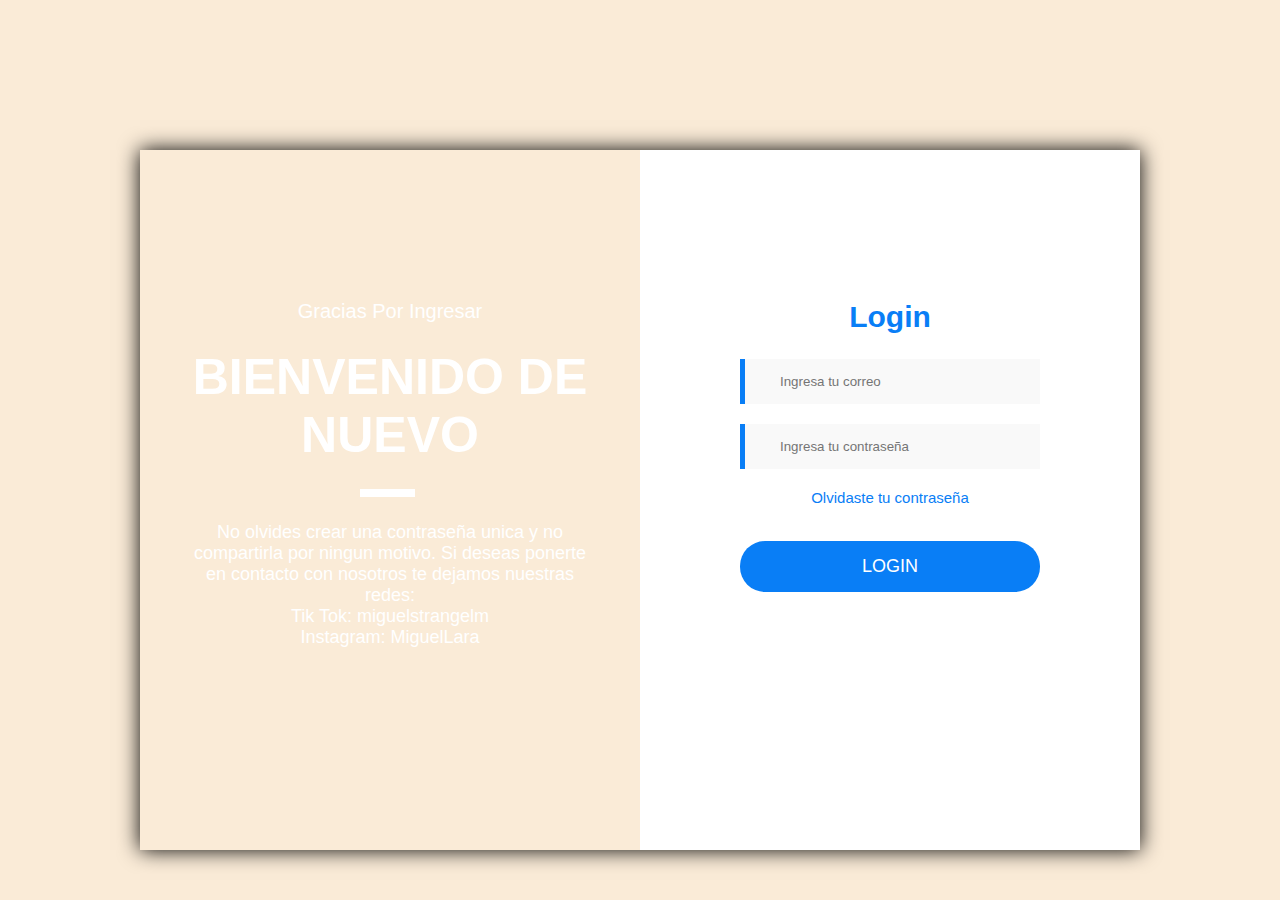
<file: crea-cuenta.html>
<!DOCTYPE html>
<html lang="en">
  <head>
    <meta charset="UTF-8" />
    <meta http-equiv="X-UA-Compatible" content="IE=edge" />
    <meta name="viewport" content="width=device-width, initial-scale=1.0" />
    <title>Login</title>
    <link rel="stylesheet" href="css/login.css" />
  </head>
  <body>

    <div class="container">
      <div class="info">
        <p class="txt-1">Gracias por ingresar</p>
        <h2>Bienvenido de nuevo</h2>
        <hr />

        <p class="txt-2">
          No olvides crear una contraseña unica y no compartirla por ningun motivo.
          Si deseas ponerte en contacto con nosotros te dejamos nuestras redes:<br>
          Tik Tok: miguelstrangelm <br> Instagram: MiguelLara
        </p>
      </div>

      <form class="form">
        <h2>Login</h2>

        <p>
            
        </p>
        <div class="inputs">
            <input type="email" class="box" placeholder="Ingresa tu correo">
            <input type="password" class="box" placeholder="Ingresa tu contraseña">

            <a href="#">Olvidaste tu contraseña</a>

            <input type="submit" value="login" class="submit">
        </div>
      </form>
    </div>
  </body>
</html>
</file>
<file: css/login.css>
*{
    margin: 0;
    padding: 0;
    box-sizing: border-box;
    font-family: Arial, Helvetica, sans-serif;
}

body {
    background-color: antiquewhite;
}

.container {
    display: flex;
    height: 700px;
    width: 1000px;
    box-shadow: 0 0 20px rgba(0, 0, 0, 4);
    margin: auto;
    margin-top: 150px;
}

.info {
    background-image: url(https://t4.ftcdn.net/jpg/04/60/71/01/360_F_460710131_YkD6NsivdyYsHupNvO3Y8MPEwxTAhORh.jpg);
    background-position: center center;
    background-repeat: no-repeat;
    background-size: cover;
    text-align: center;
    padding: 150px 50px;
    width: 50%;
}

.txt-1 {
    color: #fff;
    text-transform: capitalize;
    font-size: 20px;
    margin-bottom: 25px;
}

.info h2 {
    color:#fff;
    text-transform: uppercase;
    font-size: 50px;
    margin-bottom: 25px;
}

.info hr {
    width: 55px;
    border: 4px solid #fff;
    margin-left: 170px;
    margin-bottom: 25px;
}

.txt-2 {
    color: #fff;
    font-size: 18px;
}

.form {
    padding: 150px 100px;
    width: 50%;
    text-align: center;
    background-color: #fff;
}

.form h2 {
    color: #097ef6;
    font-size: 30px;
    margin-bottom: 25px;
}

.form p {
    font-size: 16px;
    color: #c4c3c3;
    margin-bottom: 25px;
}

.inputs {
    display: flex;
    flex-direction: column;
}

.box {
    outline: none;
    border-color: #097ef6;
    border-width: 0px 0px 0px 5px;
    border-style: solid;
    padding: 15px 35px;
    margin-bottom: 20px;
    background-color: #f9f9f9;
}

.inputs a {
    color: #097ef6;
    text-decoration: none;
    font-size: 15px;
    margin-bottom: 35px;
}

.submit {
    background-color: #097ef6;
    padding: 15px;
    border: 0;
    color: #fff;
    font-size: 18px;
    text-transform: uppercase;
    border-radius: 25px;
}

@media(max-width:990px) {

    .container {
        width: 350px;
        height: 600px;
        margin-top: 100px;
    }

    .info {
        display: none;
    }

    .form {
        width: 100px;
        padding: 30px;
    }

    .form h2 {
        margin-top: 50px
    }


    
}
</file>
